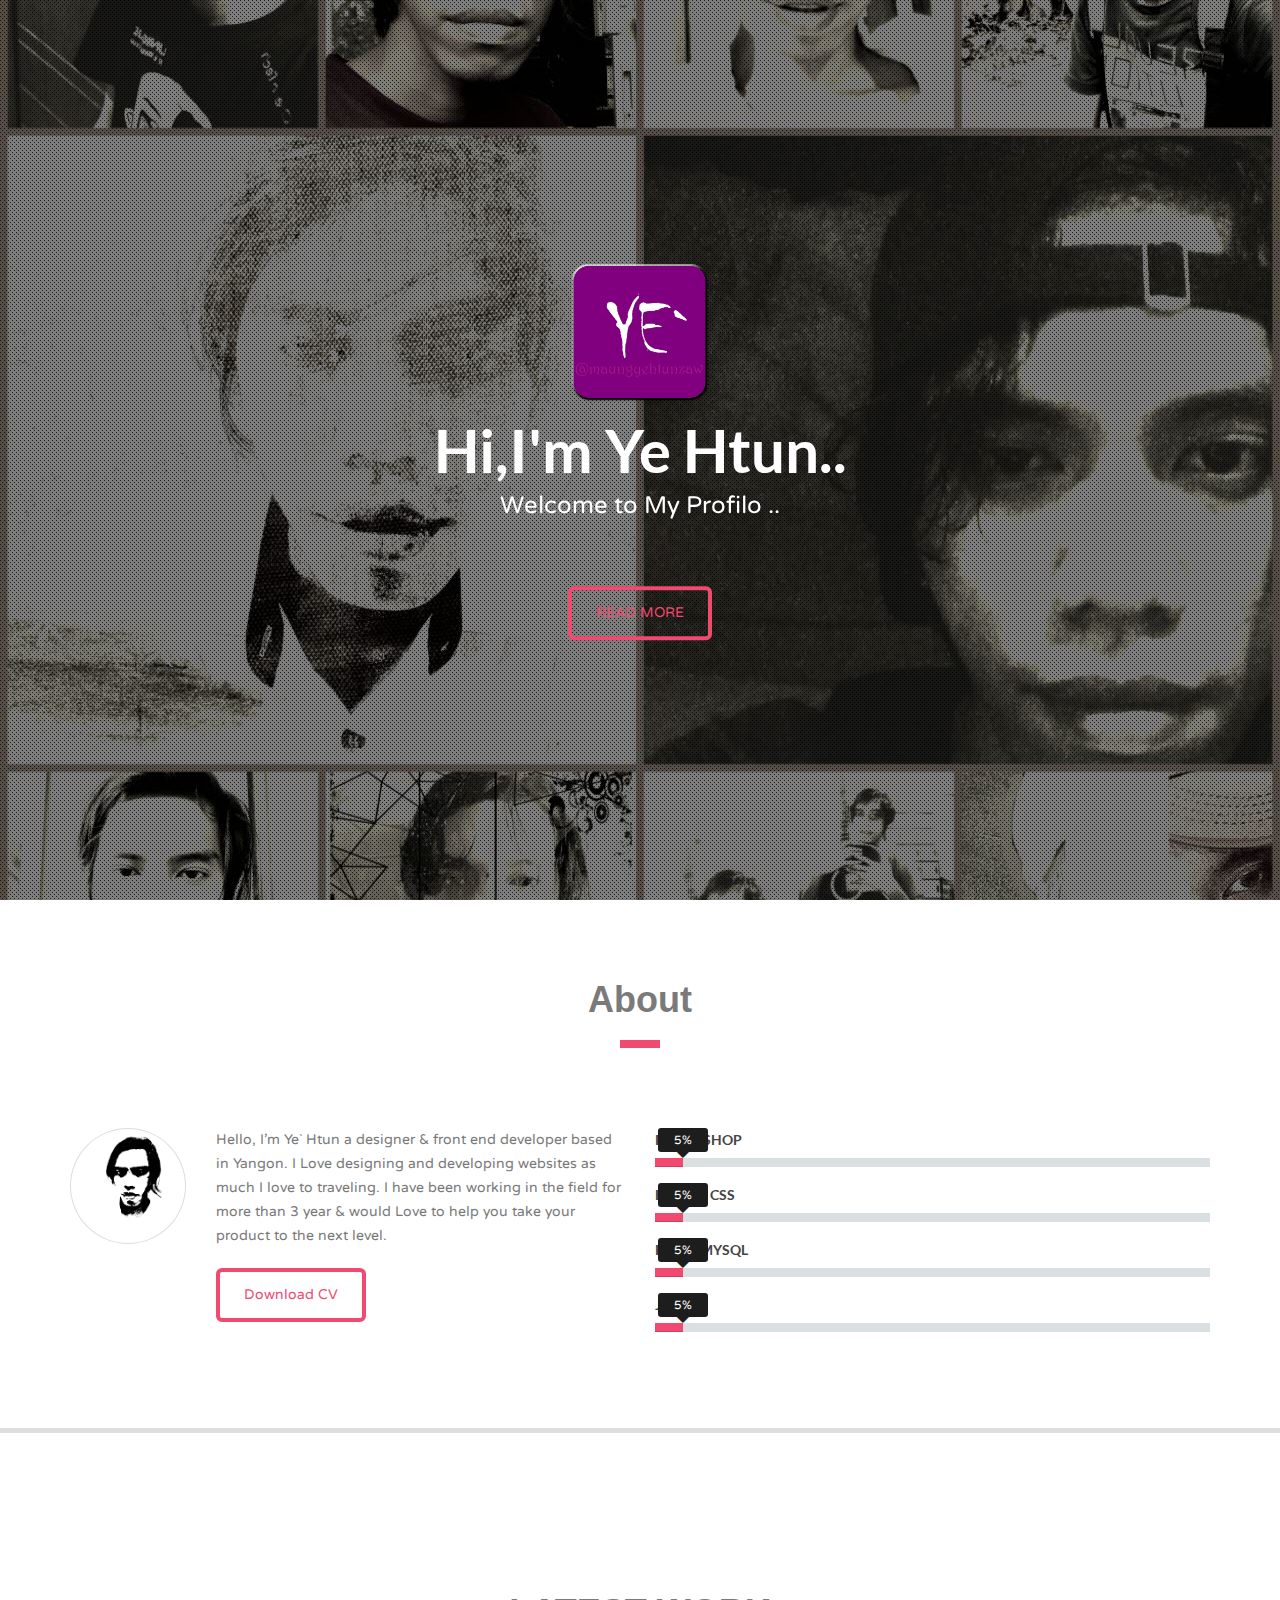
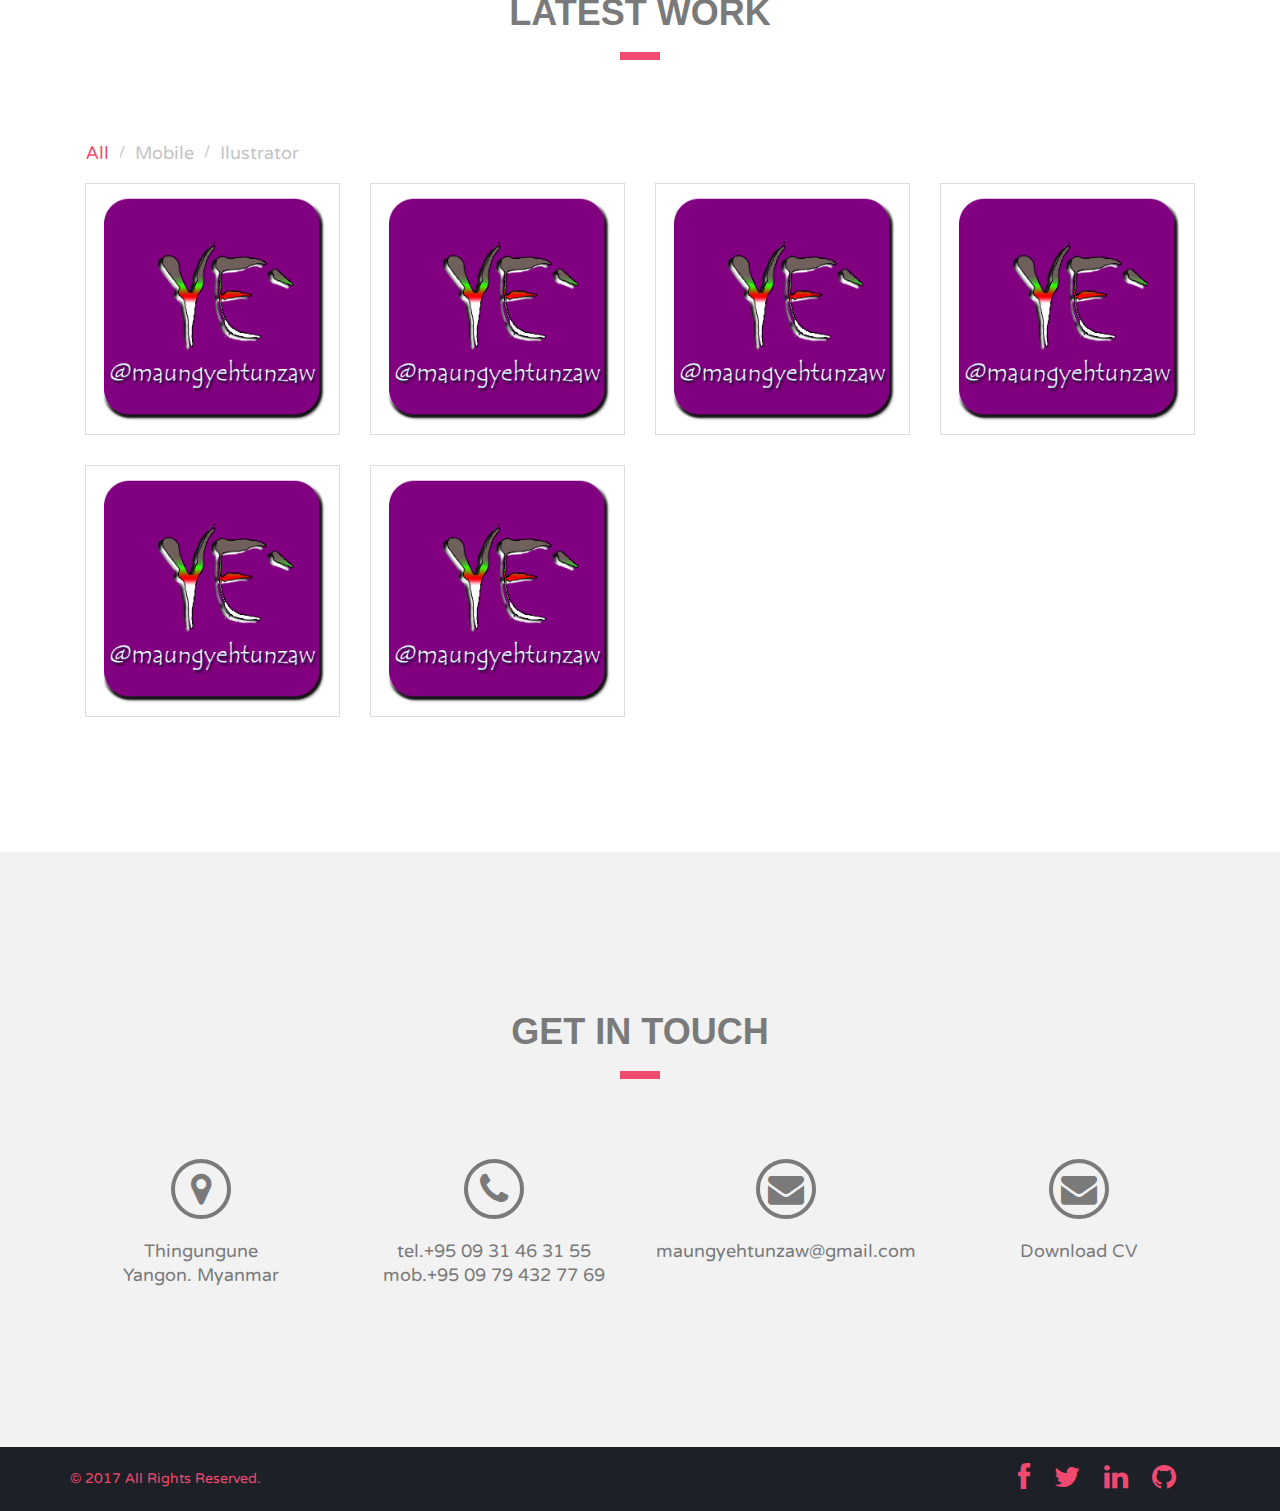
<file: index.html>
<!DOCTYPE html>
<html lang="en">
  <head>
    <meta charset="utf-8">
    <meta name="viewport" content="width=device-width, initial-scale=1.0">
	<meta name="description" content="Website, Logo Design, Web Development, Mobile Android Development, Developer in Myanmars"> 
    <meta name="keywords" content="Maung Ye Htun Zaw, Android Mobile Developer,Ye Htun Zaw, Web Developer & Designer, Myanamr Programmers,PHP Developer">
    <meta name="author" content="Ye Htun">
	
	<link rel="apple-touch-icon" sizes="57x57" href="img/apple-icon-57x57.png">
	<link rel="apple-touch-icon" sizes="60x60" href="img/apple-icon-60x60.png">
	<link rel="apple-touch-icon" sizes="72x72" href="img/apple-icon-72x72.png">
	<link rel="apple-touch-icon" sizes="76x76" href="img/apple-icon-76x76.png">
	<link rel="apple-touch-icon" sizes="114x114" href="img/apple-icon-114x114.png">
	<link rel="apple-touch-icon" sizes="120x120" href="img/apple-icon-120x120.png">
	<link rel="apple-touch-icon" sizes="144x144" href="img/apple-icon-144x144.png">
	<link rel="apple-touch-icon" sizes="152x152" href="img/apple-icon-152x152.png">
	<link rel="apple-touch-icon" sizes="180x180" href="img/apple-icon-180x180.png">
	<link rel="icon" type="image/png" sizes="192x192"  href="img/android-icon-192x192.png">
	<link rel="icon" type="image/png" sizes="32x32" href="img/favicon-32x32.png">
	<link rel="icon" type="image/png" sizes="96x96" href="img/favicon-96x96.png">
	<link rel="icon" type="image/png" sizes="16x16" href="img/favicon-16x16.png">
	<link rel="manifest" href="img/manifest.json">
	<meta name="msapplication-TileColor" content="#ffffff">
	<meta name="msapplication-TileImage" content="img/ms-icon-144x144.png">
	<meta name="theme-color" content="#ffffff">

	
    <title> Maung Ye Htun Zaw </title>

    <!-- Bootstrap core CSS -->
    <link href="css/bootstrap.min.css" rel="stylesheet">

    <!-- Add custom CSS here -->
	
    <link href="css/style.css" rel="stylesheet">
    <link href="css/ekko-lightbox.css" rel="stylesheet">
    <link href="css/flexslider.css" rel="stylesheet">
    <link href="css/animate.min.css" rel="stylesheet">
    <link href="font-awesome/css/font-awesome.min.css" rel="stylesheet">
    <link href="css/bootstrap-theme.min.css" rel="stylesheet">
		<!--[if lt IE 9]>
		<script src="http://html5shiv.googlecode.com/svn/trunk/html5.js"></script>
		<![endif]-->
		<script>
		  (function(i,s,o,g,r,a,m){i['GoogleAnalyticsObject']=r;i[r]=i[r]||function(){
		  (i[r].q=i[r].q||[]).push(arguments)},i[r].l=1*new Date();a=s.createElement(o),
		  m=s.getElementsByTagName(o)[0];a.async=1;a.src=g;m.parentNode.insertBefore(a,m)
		  })(window,document,'script','https://www.google-analytics.com/analytics.js','ga');

		  ga('create', 'UA-103082586-2', 'auto');
		  ga('send', 'pageview');

		</script>
  </head>

  <body>
  <div id="boxWrapp">
    <div class="main-nav clearfix">
	  <!-- navbar -->
	<nav class="navbar navbar-inverse" role="navigation">
        <div class="container-fluid">
        <!-- Brand and toggle get grouped for better mobile display -->
        <div class="navbar-header">
          <button type="button" class="navbar-toggle" data-toggle="collapse" data-target="#NavCol">
            <span class="sr-only">Toggle navigation</span>
            <span class="icon-bar"></span>
            <span class="icon-bar"></span>
            <span class="icon-bar"></span>
          </button>
          <a class="navbar-brand bg-primary" href="#about">  YEHTUNZAW </a>
        </div>
        
        <!-- Collect the nav links, forms, and other content for toggling -->
        <div class="collapse navbar-collapse" id="NavCol">
         <ul class="nav navbar-nav navbar-right">
           
            <li class="current"><a href="#about" class="linear">Home</a></li>
            <li><a href="#aboutMore" class="linear">About</a></li>
            <li><a href="#work" class="linear">Work</a></li>
            <li><a href="#contact" class="linear">Contact</a></li>
          </ul>
        
         
        </div><!-- /.navbar-collapse -->
        </div><!-- /.container-fluid -->
    </nav>
	  
	</div>
    <!-- Full Page Image Header Area -->
    <div id="about" class="header">

	<div class="maskHeader"></div>
	<div class="main-caption">
		<div class="logo">
			<img src="img/yeyelogo.png" alt="logo" width="150" />
		</div>
			<!-- slider -->
	<div id="flex-head" class="flexslider">
		<ul class="slides">
			<li>
				<h1>Hi,I'm Ye Htun..</h1>	
				<h2>Welcome to My Profilo ..</h2>
			</li>
			<li>
				<h1>I'm a Web Developer.</h1>	
				<h2>Passionate about solving problems with clarity, simplicity & honestly</h2>
			</li>
			<li>
				<h1>And I'm a Web Designer</h1>	
				<h2>Design & Build Beautiful & Responsive Crafted Web Experiences</h2>	
			</li>
			<li>
				<h1>And I'm Honest </h1>
				<h2>I believe i make myself not to hurt & lose others.</h2>
			</li>
			<li>
				<h1>Making IT Consultant for your business</h1>
				<h2>I give advice for your business to run faster, accurate and reduce lost. 
					Make more money, be the best your business..</h2>
		</ul>
	</div> 
    <!-- end slider --> 
		<a href="#aboutMore" class="btn btnAbout btn-clear border-color color-primary btn-lg linear">READ MORE</a>
	</div><!--  end main caption -->
			
    </div>
	<!-- end header -->
    <!-- /Full Page Image Header Area -->

    
    <!-- content -->
    <div id="aboutMore" class="page">
      <div class="container">
		<div class="row">
          <div class="col-md-10  col-md-offset-1">
		    <div class="build title-page">
				<h2 class="text-center">About </h2>	
				<div class="line-title bg-primary"></div>
			</div>
		   </div><!-- end col -->
		</div><!-- end row -->
		
        <div class="row">
           <div class="col-md-6">
			   <div class="build main-about">
				   <div class="row">
				       <div class="col-md-3">
				            <div class="main-avatar text-center">
				                <div class="avatar img-thumbnail img-circle">
				                <img src="img/avator.jpg" alt="avatar" />
				                </div>
				            </div>
				            
				       </div>
				       <div class="col-md-9">
				            <div class="about-content">
						<p>Hello, I'm Ye` Htun a designer & front end developer based in Yangon. I Love designing and developing websites as much I  love to traveling. I have been working in the field for more than 3 year & would Love to help you take your product to the next level.</p>
						<a href="#contact" class="btn btn-clear btn-lg border-color linear hire">Download CV</a>
					</div>
				       </div>
				   </div>
				  
					
				</div>
            </div><!-- end col -->
		  
        <div class="col-md-6">
                <div class="build progressbar-a">
                    <div class="wrapp-progress">
                        <p class="pull-left">PHOTOSHOP</p> 
                        <div class="progress">
                          
                          <div class="progress-bar  clearfix" role="progressbar" aria-valuenow="89" aria-valuemin="0" aria-valuemax="100" style="width: 0%">
                            <span class="precent-value"></span>
							<i class="fa fa-caret-down"></i>
                          </div>
                        </div>
                    </div>
                    <div class="wrapp-progress">
                        <p class="pull-left">HTML & CSS</p> 
                        <div class="progress">
                          
                          <div class="progress-bar  clearfix" role="progressbar" aria-valuenow="85" aria-valuemin="0" aria-valuemax="100" style="width: 0%">
                            <span class="precent-value"></span>
							<i class="fa fa-caret-down"></i>
                          </div>
                        </div>
                    </div>
                    <div class="wrapp-progress">
                        <p class="pull-left">PHP & MYSQL</p> 
                        <div class="progress">
                          
                          <div class="progress-bar  clearfix" role="progressbar" aria-valuenow="75" aria-valuemin="0" aria-valuemax="100" style="width: 0%">
                           <span class="precent-value"></span>
						   <i class="fa fa-caret-down"></i>
                          </div>
                        </div>
                    </div>
                    <div class="wrapp-progress">
                        <p class="pull-left"> JAVA</p> 
                        <div class="progress">
                          
                          <div class="progress-bar  clearfix" role="progressbar" aria-valuenow="50" aria-valuemin="0" aria-valuemax="100" style="width: 0%">
                           <span class="precent-value"></span>
						   <i class="fa fa-caret-down"></i>
                          </div>
                        </div>
                    </div>
                </div>
            </div>
        </div><!-- end row -->
      </div>
      </div>
    
    <!-- /Intro -->   

    <!-- Portfolio -->
    <div id="work" class="page clearfix">
      <div class="container">
		<div class="row">
          <div class="col-md-10  col-md-offset-1">
		    <div class="build title-page">
				<h2 class="text-center">LATEST WORK</h2>	
				<div class="line-title bg-primary"></div>
			</div>
		   </div><!-- end col -->
		</div><!-- end row -->
		   <div class="col-md-12">
                
                <ul id="filterOptions" class="clearfix">
                    <li class="cur"><a class="btn btn-link linear" href="#" data-group="all">All</a></li>
                    <li><span>/</span></li>
                    <li><a class="btn btn-link linear" href="#" data-group="mobile">Mobile</a></li>
					<li><span>/</span></li>
                    <li><a class="btn btn-link linear" href="#" data-group="ilustrator">Ilustrator</a></li> 
                    
                </ul>
               
            </div><!--end-col-->
		  <div class="col-md-12">
		  <div class="folio-content clearfix">
		   <div class="row">
		   <div class="container_folio clearfix gallery" id="grid">
			<div class="col-xs-12 col-sm-4 col-md-3 box" data-groups='["all", "ilustrator"]'>
				<div class="folio-img">
					<div class="portfolio-item ">
						<div class="thumbnail">
						   <div class="thumb-img">
						  
						  <div class="link-attr">
								<a href="img/work/yehtun1.png" data-gallery="global-gallery" data-parent="" data-toggle="lightbox" data-title="Ideas & Design" class="link-search animated linear">
								<i class="fa fa-search"></i></a>
							   <a href="logoanddesign.html" class="link-chain animated linear"><i class="fa  fa-chain"></i></a>
						   </div>
							<img class="linear img-portfolio img-responsive" src="img/work/yehtun1.png" alt="Logo Design @ Myanmar">
						  
						   
						   <div class="folio-caption">
						   <i class="fa fa-caret-up"></i>
							   <p>Idea & Design Logo</p>
							  
						   </div>
						   </div>
						</div>
					
					</div>
				</div>
			</div>
			<div class="col-xs-12 col-sm-4 col-md-3 box" data-groups='["all", "mobile"]'>
				<div class="folio-img">
					<div class="portfolio-item">
						<div class="thumbnail">
						   <div class="thumb-img">
						  
						  <div class="link-attr">
								<a href="img/work/yehtun1.png" data-gallery="global-gallery" data-parent="" data-toggle="lightbox" data-title="Ideas & Design" class="link-search animated linear">
								<i class="fa fa-search"></i></a>
							   <a href="logoanddesign.html" class="link-chain animated linear"><i class="fa  fa-chain"></i></a>
						   </div>
							<img class="linear img-portfolio img-responsive" src="img/work/yehtun1.png" alt="Logo Design @ Myanmar">
						  
						   
						   <div class="folio-caption">
						   <i class="fa fa-caret-up"></i>
							   <p>Idea & Design Logo</p>
							  
						   </div>
						   </div>
						</div>
					</div>
				</div>
			</div>
			<div class="col-xs-12 col-sm-4 col-md-3 box" data-groups='["all", "mobile", "ilustrator"]'>
				<div class="folio-img">
					<div class="portfolio-item">
						<div class="thumbnail">
						   <div class="thumb-img">
						  
						  <div class="link-attr">
								<a href="img/work/yehtun1.png" data-gallery="global-gallery" data-parent="" data-toggle="lightbox" data-title="Ideas & Design" class="link-search animated linear">
								<i class="fa fa-search"></i></a>
							   <a href="logoanddesign.html" class="link-chain animated linear"><i class="fa  fa-chain"></i></a>
						   </div>
							<img class="linear img-portfolio img-responsive" src="img/work/yehtun1.png" alt="Logo Design @ Myanmar">
						  
						   
						   <div class="folio-caption">
						   <i class="fa fa-caret-up"></i>
							   <p>Consultant to Integrate IT </p>
							  
						   </div>
						   </div>
						</div>
					    
					</div>
				</div>
			</div>
			<div class="col-xs-12 col-sm-4 col-md-3 box" data-groups='["all", "mobile", "ilustrator"]'>
				<div class="folio-img">
					<div class="portfolio-item">
					<div class="thumbnail">
						   <div class="thumb-img">
						  
						  <div class="link-attr">
								<a href="img/work/yehtun1.png" data-gallery="global-gallery" data-parent="" data-toggle="lightbox" data-title="Ideas & Design" class="link-search animated linear">
								<i class="fa fa-search"></i></a>
							   <a href="logoanddesign.html" class="link-chain animated linear"><i class="fa  fa-chain"></i></a>
						   </div>
							<img class="linear img-portfolio img-responsive" src="img/work/yehtun1.png" alt="Logo Design @ Myanmar">
						  
						   
						   <div class="folio-caption">
						   <i class="fa fa-caret-up"></i>
							   <p>Business IT </p>
							  
						   </div>
						   </div>
						</div>
					
					</div>
				</div>
			</div>
			<div class="col-xs-12 col-sm-4 col-md-3 box" data-groups='["all", "mobile", "ilustrator"]'>
				<div class="folio-img">
					<div class="portfolio-item">
						<div class="thumbnail">
						   <div class="thumb-img">
						  
						  <div class="link-attr">
								<a href="img/work/yehtun1.png" data-gallery="global-gallery" data-parent="" data-toggle="lightbox" data-title="Ideas & Design" class="link-search animated linear">
								<i class="fa fa-search"></i></a>
							   <a href="logoanddesign.html" class="link-chain animated linear"><i class="fa  fa-chain"></i></a>
						   </div>
							<img class="linear img-portfolio img-responsive" src="img/work/yehtun1.png" alt="Logo Design @ Myanmar">
						  
						   
						   <div class="folio-caption">
						   <i class="fa fa-caret-up"></i>
							   <p>Web Design & Development</p>
							  
						   </div>
						   </div>
						</div>
					
					</div>
				</div>
			</div>
			<div class="col-xs-12 col-sm-4 col-md-3 box" data-groups='["all", "ilustrator"]'>
				<div class="folio-img">
					<div class="portfolio-item">
						<div class="thumbnail">
						   <div class="thumb-img">
						  
						  <div class="link-attr">
								<a href="img/work/yehtun1.png" data-gallery="global-gallery" data-parent="" data-toggle="lightbox" data-title="Ideas & Design" class="link-search animated linear">
								<i class="fa fa-search"></i></a>
							   <a href="logoanddesign.html" class="link-chain animated linear"><i class="fa  fa-chain"></i></a>
						   </div>
							<img class="linear img-portfolio img-responsive" src="img/work/yehtun1.png" alt="Logo Design @ Myanmar">
						  
						   
						   <div class="folio-caption">
						   <i class="fa fa-caret-up"></i>
							   <p>Developing Android</p>
							  
						   </div>
						   </div>
						</div>
						</div>
					
					</div>
				</div>
			</div>
		  
		   </div>
		  
		   </div>
		  </div><!-- end folio content -->
		  </div><!-- end col -->
      </div><!--end container-->
	 
	 
    </div>
    <!-- /Portfolio -->
    
    <!--contact-->
    <div id="contact" class="page page-bgcolor">
		<div class="container">
		<div class="row">
          <div class="col-md-10  col-md-offset-1">
		    <div class="build title-page">
				<h2 class="text-center">GET IN TOUCH</h2>	
				<div class="line-title bg-primary"></div>
			</div>
		   </div><!-- end col -->
		</div><!-- end row -->
	  	<div class="row">
			<div class="col-md-3 ">
				<div class="build contact clearfix text-center">
					<span class="fa fa-map-marker"></span>
						<p>Thingungune <br />Yangon. Myanmar<p>
				</div>			
			</div><!-- end col -->
			<div class="col-md-3 ">
				<div class="build contact clearfix text-center">
					<span class="fa fa-phone"></span>
					<p>tel.<a href="tel:+824 2344 5602">+95 09 31 46 31 55</a></p>
					<p>mob.<a href="tel:+824 256 9877">+95 09 79 432 77 69</a></p>
					
				</div>
			</div>
			<div class="col-md-3 ">
				<div class="build contact clearfix text-center">
					<span class="fa fa-envelope"></span>
					<p>maungyehtunzaw@gmail.com</p>
				</div>
			</div>
			<div class="col-md-3 ">
				<div class="build contact clearfix text-center">
					<span class="fa fa-envelope"></span>
					<p><a href="pdf/cv.pdf">Download CV</p>
				</div>
			</div>
		</div><!-- end row -->
	
	  </div><!-- end container -->
	</div>
    <!--contact-->
    
    <!-- Footer -->
    <footer class="bg-black">
      <div class="container">
        <div class="row">
			<div class="col-md-6 ">
				<div class="cp-right">
					<p>&copy; 2017  All Rights Reserved. </p>
				</div><!-- end build -->
			</div><!-- end col -->
			
			<div class="col-md-6 text-right">
		
			<ul class="list-inline">
			<li><a href="https://www.fb.com/maungyehtunzaw" class="socIcon color-primary linear" target="_blank"><i class="fa fa-facebook fa-2x"></i></a></li>
			<li><a href="https://www.twitter.com/maungyehtunzaw" class="socIcon color-primary linear" target="_blank"><i class="fa fa-twitter fa-2x"></i></a></li>
			<li><a href="https://www.linkedin.com/in/maungyehtunzaw" class="socIcon color-primary linear" target="_blank"><i class="fa fa-linkedin fa-2x"></i></a></li>
			<li><a href="https://www.github.com/maungyehtunzaw" class="socIcon color-primary linear" target="_blank"><i class="fa fa-github fa-2x"></i></a></li>
			<li><a href="https://www.္google.com/+maungyehtunzaw" class="socIcon color-primary linear" target="_blank"><i class="fa fa-google fa-2x"></i></a></li>
			</ul>
		
			</div>
        </div>
      </div>
    </footer>
    <!-- /Footer -->

    <!-- JavaScript -->
    <script src="js/jquery-1.10.2.js"></script>
    <script src="js/bootstrap.js"></script>
	<script src="js/jquery.sticky.js" ></script>
	 <script src="js/jquery.nav.js"></script>
    <script src="js/jquery.scrollTo.js" ></script>
    <script src="js/jquery.flexslider.js" ></script>
   <script type="text/javascript" src="js/ekko-lightbox.js"></script>
   <script src="js/jquery.easing.1.3.js" ></script>
   <script src="js/jquery.shuffle.js" ></script>
    <script src="js/script.js"></script>

    <!-- Custom JavaScript for the Side Menu and Smooth Scrolling -->

  </div>
  </body>

</html>
</file>
<file: css/style.css>
/* Global Styles */
@font-face {
	font-family: 'VerelaRound';
	src: url('VarelaRound-Regular.eot'); /* IE9 Compat Modes */
	src: url('VarelaRound-Regular.eot?#iefix') format('embedded-opentype'), /* IE6-IE8 */
	   
	     url('VarelaRound-Regular.ttf')  format('truetype'), /* Safari, Android, iOS */
	     url('VarelaRound-Regular.svg#svgFontName') format('svg'); /* Legacy iOS */
}
@font-face {
	font-family: 'Lato';
	src: url('Lato-Bold.ttf'); /* IE9 Compat Modes */
}

html,
body {
  height: 100%;
  width: 100%;
  color:#7a7a7a;
  line-height:24px;
}
h1, .h1, h2, .h2, h3, .h3 {
margin-top: 0px;
margin-bottom: 0;
padding: 20px 0
}
p, a{
font-family: 'VerelaRound';
}
img{
max-width:100%;
}
#boxWrapp{
width:100%;
margin:0 auto;
padding:0;
overflow:hidden;
}
.build{
padding:40px 0;
margin:0;
}

.build ul{
padding:0;
margin:0;
list-style:none;
position:relative;
}
.btn-clear{
border:4px solid;
}
.btn{
font-size:14px;
}
/*on scroll show*/

/* =============================== header ===================================== */

.header{
background: url(../img/bghead2.jpg) no-repeat center fixed;
    -webkit-background-size: cover;
-moz-background-size: cover;
-o-background-size: cover;
background-size: cover;
filter: progid:DXImageTransform.Microsoft.AlphaImageLoader(src='.myBackground.jpg', sizingMethod='scale');
-ms-filter: "progid:DXImageTransform.Microsoft.AlphaImageLoader(src='myBackground.jpg', sizingMethod='scale')";
}
/* slider */

.maskHeader{
position:absolute;
top:0;
left:0;
width:100%;
height:100%;
background: url(../img/pattern.png);
}

#flex-head h1{
font-family: 'Lato';
font-weight:700;
font-size:60px;
margin:0;
padding:10px 0;
color:#fff;
}
#flex-head {
margin: 0 0 0;
background: transparent;
border: none;
position: relative;
-webkit-border-radius: 0px;
-moz-border-radius: 0px;
-o-border-radius: 0px;
border-radius: 0px;
-webkit-box-shadow: none;
-moz-box-shadow: none;
-o-box-shadow: none;
box-shadow:none;
zoom: 1;
}
#flex-head h2{
font-family: 'VerelaRound';
font-size:24px;
margin:0;
padding:0 0 40px 0;
color:#fff;
}
#flex-head .slides > li{
position:relative;
}
#flex-head .flex-control-nav, #flex-head .flex-direction-nav{
display:none;
}

.main-caption{
width:100%;
position:absolute;
top:50%;
left:0;
transform: translate(0, -50%); 
-webkit-transform: translate(0, -50%); 
-moz-transform: translate(0, -50%); 
-ms-transform: translate(0, -50%); 
-o-transform: translate(0, -50%); 
text-align:center;
}

.btnAbout{
color:#fff;
font-size:14px;
}
.btnAbout:hover{
 color:#fff;   
}
.main-caption .btn-clear{
padding:14px 24px;
}

.main-caption .btn-clear:hover{
border-color:#fff;
}

/* ==============================================================  Menu ======================================================= */
.main-nav{
position:fixed;
top:0;
display:none;
width: 100%;
min-height: 54px;
z-index:99;
}

.navbar {
border-radius: 0px;
min-height: 54px;
margin-bottom: 0px;
width: 100%;
z-index:99;
border:none;
}
a.navbar-brand {
float: left;
height: inherit;
padding: 3px 15px;
font-size: 18px;
line-height: 48px;
color:#fff;
}
.navbar-inverse .navbar-brand {
color:#fff;
}
.navbar-nav > li > a {
padding-top: 16px;
padding-bottom: 13px;
border-bottom:5px solid transparent;
font-size:14px;
text-transform:uppercase;
}

.navbar-inverse .navbar-nav > li > a {
color: #fff;
}
.navbar-inverse .navbar-nav > li.current > a {
text-decoration:none;
}
.navbar-nav > li.current > a, .navbar-inverse .navbar-nav > li > a:hover{
background:rgba(255,255,255,0.1);
}

/* ========================================= title page ==================================== */

.title-page{
color:#7a7a7a;
}
.title-page h2{
position: relative;
margin: 0 ;
z-index: 77;
padding: 0 0 20px 0;
font-size:36px;
font-weight:600;
font-famiily:'Lato';
}
.line-title{
width: 40px;
height: 8px;
margin: 0 auto;
}

/* Full Page Image Header Area */

.header {
  position: relative;
 
}
.linear{
 transition:all 200ms linear;   
 -webkit-transition:all 200ms linear;   
 -moz-transition:all 200ms linear;   
 -ms-transition:all 200ms linear;   
 -o-transition:all 200ms linear;   
}
/* Intro */

.page{
  padding: 40px 0;
  position:relative;
  border-bottom:5px solid #dedede;
}
.page:last-of-type{
border-bottom:none;
padding:120px 0;
}
.page-bgcolor{
background:#f2f2f2;
}
/* ================================================= about us ================================================== */

.about-content p{
font-size:14px;
padding-bottom:20px;
margin:0;
}
.avatar{
 max-width:120px;   
}
.avatar img{
    border-radius: 50%;
    -webkit-border-radius: 50%;
    -moz-border-radius: 50%;
    -ms-border-radius: 50%;
    -o-border-radius: 50%;
}
.main-about img{
margin-right:20px;
}
.main-about .btn-clear{
padding: 14px 24px;
}
.main-about .btn-clear:hover{
color:#fff;
}
	/*==================progress========================*/
.progress {
height:9px;
background-color: #dadfe1;
border-radius: 0px;
-webkit-box-shadow: none;
box-shadow: none;
clear: both;
margin: 6px 0 16px 0;
overflow: inherit;
}
.progress-bar{
position:relative;
 transition:all 200ms linear !important;   
 -webkit-transition:all 200ms linear !important;   
 -moz-transition:all 200ms linear !important;   
 -ms-transition:all 200ms linear !important;   
 -o-transition:all 200ms linear !important;   
}
.wrapp-progress{
position:relative;  
padding-top: 24px;
}
.wrapp-progress p{
font-size:14px;
font-family: 'Lato', sans-serif;  
color:#444444;  
font-weight:bold;
margin:0;
padding:0;
line-height:24px;
position:absolute;
left:0;
top: 0px;
}

.precent-value{
 color:#fff;  
font-size:12px;
line-height:24px;
position:absolute;
right: -25px;
top: -30px;
height: 24px;
width: 50px;
background: #1d1d1d;
border-radius: 3px;
font-family: 'VerelaRound';
}
.progress-bar i{
font-size:24px;
color:#1d1d1d;
position:absolute;
right: -7px;
top: -16px;
}
.progress {
clear: both;
}

/* ============================================== Portfolio ================================================================= */
ul#filterOptions{
margin: 0;
padding: 40px 0 0 0;
list-style: none;
display: table; 
}

ul#filterOptions li{
 float:left;
margin-right: -1px;
}
ul#filterOptions li span{
padding: 10px 12px;
display: block;  
color:#c4c4c4;  
padding:0 10px;
font-family: 'VerelaRound';
}
ul#filterOptions li a{
color:#c4c4c4;  
font-size:18px;
padding:0;
}
ul#filterOptions li.cur a:hover{
 color:#1d2127;   
}
ul#filterOptions li a:hover{
 text-decoration:none;  
}
.folio-content{
height:auto;
}
ul.container_folio{
overflow:hidden;

}
ul.container_folio li.box{
overflow:hidden;
height:auto;
display:block;
}
.box img{
max-width:100%
}
.portfolio-item .thumbnail{
margin:0;
position:relative;
}

.linear{
 transition:all 200ms linear;   
 -webkit-transition:all 200ms linear;   
 -moz-transition:all 200ms linear;   
 -ms-transition:all 200ms linear;   
 -o-transition:all 200ms linear;   
}
.thumb-img{
 position:relative;  
overflow:hidden;
}
.thumb-img img{
display:block;

-webkit-transform: scale(1,1);
    -webkit-transition-timing-function: ease-out;
    -webkit-transition-duration: 250ms;
    -moz-transform: scale(1,1);
    -moz-transition-timing-function: ease-out;
    -moz-transition-duration: 250ms;  
}
.thumb-img:hover img, .link-attr:hover .thumb-img > img{
 -webkit-transform: scale(1.05,1.07);
    -webkit-transition-timing-function: ease-out;
    -webkit-transition-duration: 250ms;
    -moz-transform: scale(1.05,1.07);
    -moz-transition-timing-function: ease-out;
    -moz-transition-duration: 250ms;   
}
.thumb-img:hover img{
 opacity:0.7;   
}
.folio-img{
padding:15px 0;
}
.folio-caption{
 position:absolute;
 bottom:-58px;
 left:0;
background:#fff;
width:100%;
max-height:48px;
}
.folio-caption p{
 color:#1d2127;
 padding:15px;
 margin:0;
text-align:center;
font-size:18px;
}
.folio-caption i{
position: absolute;
top: -9px;
left: 50%;
font-size: 32px;
line-height: 9px;
margin-left: -9px;
color: #fff;
}
.portfolio-item {
  margin: 0;
  padding:0 0;
}
.main-folio{
 margin:0 auto;
 width:100%;
padding:40px 0;
position:relative;
overflow:hidden;
}
.container_folio{
margin:0 0 0 0;
padding:0 0 40px 0;
list-style:none;
width:100%;
clear:both;
position: relative;
overflow: hidden;
}

.col-md-12{
 clear:both;
}
.img-portfolio {
  margin: 0;
}

div.link{
visibility:hidden;
position:absolute;
top:0;
color:#fff;
font-size:14px;
}

.thumbnail {
border-radius: 0px;
}
.link-attr{
width:60%;
position:absolute;
top:50%;
left:50%;
transform: translate(-50%, -50%); 
-webkit-transform: translate(-50%, -50%); 
-moz-transform: translate(-50%, -50%); 
-ms-transform: translate(-50%, -50%); 
-o-transform: translate(-50%, -50%); 
text-align:center;
z-index: 88;

}
.link-attr a{

border:3px solid #fff;
-webkit-border-radius: 100%;
-moz-border-radius: 100%;
-o-border-radius: 100%;
border-radius: 100%;
width: 48px;
height: 48px;
background: transparent;
padding: 10px 12px;
color:#fff;
animation-duration: 750ms;
  -webkit-animation-duration: 750ms;
  -moz-animation-duration: 750ms;
  -ms-animation-duration: 750ms;
  -o-animation-duration: 750ms;
        animation-iteration-count: backwards;   
        -webkit-animation-iteration-count: backwards;   
        -moz-animation-iteration-count: backwards;   
        -ms-animation-iteration-count: backwards;   
        -o-animation-iteration-count: backwards;   
			-webkit-animation-delay: 500ms;
			-moz-animation-delay: 500ms;
			-ms-animation-delay: 500ms;
			-o-animation-delay: 500ms;
display:none;
}
.link-search{
position:absolute;
left:50%;
top:-24px;
margin-left:-55px;
}
.link-chain{
position:absolute;
right:50%;
top:-24px;
margin-right:-55px;
}
.link-attr a i{
font-size:21px;

}
/*=================contact====================*/
.main-contact{
 padding: 40px 0;
}


.contact-info p span{
width:24px;
height:24px;
text-align:center;
}
.contact-info .fa{
font-size:18px;
vertical-align:middle;
margin-right:20px;
}

.contact p{
font-size:18px;
margin:0;
padding:0 0 0 0;
}
.contact span{
border-radius: 100%;
-webkit-border-radius: 100%;
-moz-border-radius: 100%;
-ms-border-radius: 100%;
-o-border-radius: 100%;
border: 4px solid #7a7a7a;
width: 60px;
height: 60px;
text-align: center;
font-size: 36px;
line-height: 53px;
margin-bottom:20px;
}
.contact p a{
color:#7a7a7a;
}
.contact p a:hover{
text-decoration:none;
}
/* Footer */

footer {
color: #ffffff;
padding:10px 0;
}
.cp-right P{
margin:0;
padding:10px 0;
}
.cp-right P a{
 text-decoration:none;
}
.cp-right P a:hover{
color:#fff;
}
.top-scroll {
  margin: 0;
  padding:0;
}

.top-scroll a {
  text-decoration: none;
  color: inherit;
  display:block;
  font-size:92px;
  line-height:48px;
}
.top-scroll a:hover{
color:#fff;
}
i.scroll {
color: #fff;
position: absolute;
top: -15px;
left:50%;
margin-left: -28px;
}

i.scroll:hover {
color:#fff;
}


/* ========================================== Footer ======================================================= */
.list-inline{
text-align:right;
margin:0;
}
.list-inline > li {
display: inline-block;
padding-right: 10px;
padding-left: 10px;
}
.list-inline > li a i{
 vertical-align:middle;
 line-height: 41px;

}
.socIcon{
display:block;
color:#fff;
animation-duration: 750ms;
  -webkit-animation-duration: 750ms;
  -moz-animation-duration: 750ms;
  -ms-animation-duration: 750ms;
  -o-animation-duration: 750ms;
  -webkit-animation-delay: 1000ms;
    -moz-animation-delay: 1000ms;
    -ms-animation-delay: 1000ms;
    -o-animation-delay: 1000ms;
        animation-iteration-count: 1;   
        -webkit-animation-iteration-count: 1;   
        -moz-animation-iteration-count: 1;   
        -ms-animation-iteration-count: 1;   
        -o-animation-iteration-count: 1;  
}
.socIcon:hover{
color:#fff;
}
/* ========================================== modal ======================================================= */
body.modal-open{
margin-right: 0px !important;
 overflow:scroll ;   
}
/* ========================================== Responsive ======================================================= */



@media screen and (min-width:240px) and (max-width: 991px){
.cp-right, ul.list-inline{
 text-align:center;       
    }
i.scroll {
color: #fff;
position: relative;
top: 0;
left: 0;
margin-left: 0;
}
 .main-about img {
margin-right: 0;
}
.main-avatar{
margin-bottom:20px;
}
.about-content{
text-align:center;
}
.about-content p{
text-align:left;
}
}
@media screen and (min-width:768px) and (max-width: 991px){
.link-attr a {
width: 36px;
height: 36px;
padding: 5px 10px;
}
.link-attr a i {
font-size: 12px;
}
}
@media (min-width: 768px){
.navbar-nav {
float: none;}
}
@media screen and (min-width:768px) and (max-width: 1199px){
.folio-caption p{
font-size:12px;
}
}
@media screen and (min-width:240px) and (max-width: 767px){
ul.container_folio{
text-align:center;
}
    
 ul.container_folio li.box{
margin:0;
padding:0 15px;
width:100%;
max-width:380px;
display:inline-block;
float:none;
}   

.navbar ul.pull-right{
float:none !important;
}
.navbar-inverse .navbar-nav > li > a.btn, .navbar-inverse .navbar-nav > li span {
    display:none;
}

.navbar-toggle {
margin-top: 25px;
}

}
@media screen and (min-width:240px) and (max-width: 480px){
.contact p {
font-size:14px;
}
.link-attr a {
width: 36px;
height: 36px;
padding: 5px 10px;
}
.link-attr a i {
font-size: 12px;
}
}

@media screen and (min-width:768px) and (max-width: 1024px){
.logo img{
width: 12%;
}
#flex-head h1{
font-size:48px;
}
#flex-head h2{
font-size:18px;
}
.main-caption .btn-clear, .main-about .btn-clear{
padding:8px 14px;
}

.title-page h2{
font-size:24px;
}
}


@media screen and (min-width:481px) and (max-width: 767px){
footer{
     margin-bottom:0;   
}
.logo img{
width: 15%;
}
#flex-head h1{
font-size:36px;
}
#flex-head h2{
font-size:14px;
padding:0 0 8px 0;
}
.main-caption .btn-clear, .main-about .btn-clear{
padding:8px 14px;
}
.title-page h2{
font-size:18px;
}
}
@media screen and (min-width:240px) and (max-width: 480px){
.logo img{
width: 15%;
}
#flex-head h1{
font-size:24px;
}
#flex-head h2{
font-size:14px;
padding:0 0 8px 0;
}
.main-caption .btn-clear, .main-about .btn-clear{
padding:6px 14px;
}
.title-page h2{
font-size:24px;
}
}
@media screen and (max-width: 767px) and (min-width: 240px){
.navbar-toggle {
margin-top: 10px;
}
.avatar{
     margin:0 auto;   
    }

}
</file>
